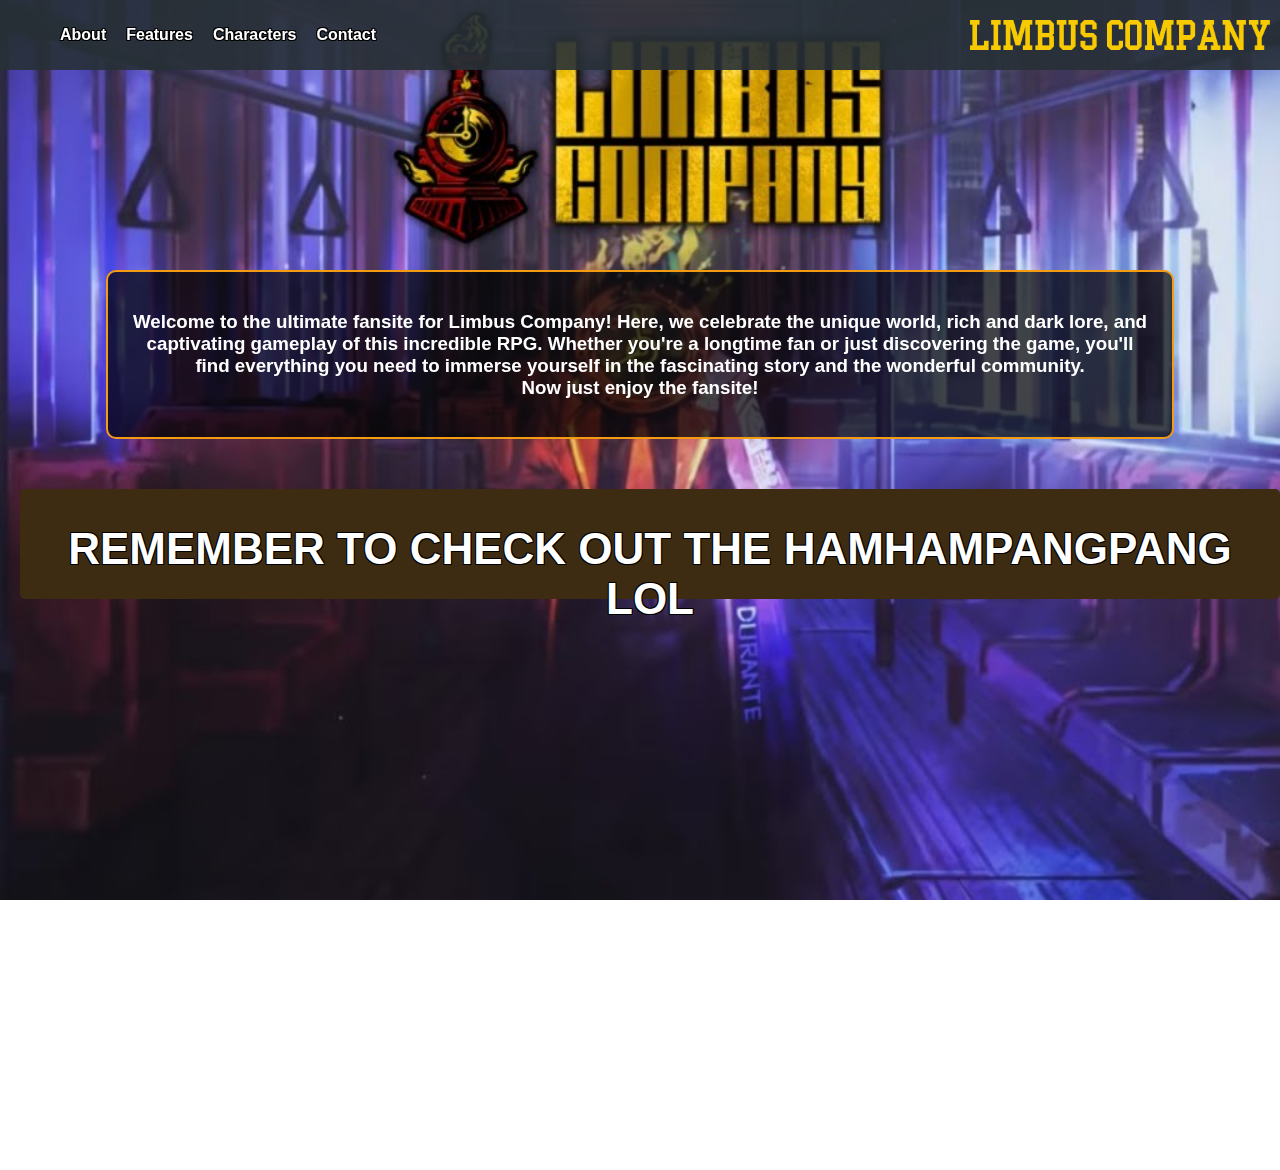
<file: index.html>
<!DOCTYPE html>
<html>

<head>
    <title>Limbus Company Fansite</title>
    <link rel="stylesheet" type="text/css" href="style.css">
    <link rel="stylesheet" href="https://unpkg.com/aos@next/dist/aos.css">
</head>

<body>
    <header>
        <nav class="navbar">
            <div class="logo">
                <a href="index.html">
                    <img src="assets/logo.png" alt="Limbus Logo">
                </a>
            </div>

            <ul class="nav-links">

                <li><a href="about.html">About</a></li>

                <li><a href="features.html">Features</a></li>

                <div class="dropdown">
                    <a href="#">Characters</a>
                    <div class="dropdown-content">
                        <a href='characters.html'>Base IDs</a>
                        <a href='meta.html'>Meta IDs</a>
                    </div>
                </div>

                <li><a href="contact.html">Contact</a></li>
            </ul>
        </nav>
    </header>

    <main>
        <section class="intro-box">
            <h3 data-aos="fade-left">
                Welcome to the ultimate fansite for <strong>Limbus Company</strong>! Here, we celebrate the unique
                world, rich and dark lore, and captivating gameplay of this incredible RPG. Whether you're a longtime
                fan or just
                discovering the game, you'll find everything you need to immerse yourself in the fascinating story and
                the wonderful community.<br>
                Now just enjoy the fansite!
            </h3>
        </section>

        <section class="hamhampangpang">
            <div class="hampang">
                <h1>remember to check out the hamhampangpang lol</h1>
            </div>
                <iframe
                    src="https://www.google.com/maps/embed?pb=!1m18!1m12!1m3!1d3174.3082765247696!2d127.05834017586082!3d37.28782697211209!2m3!1f0!2f0!3f0!3m2!1i1024!2i768!4f13.1!3m3!1m2!1s0x357b5b464e3b04f5%3A0xbf6d4c8b18770981!2sHamHamPangPang!5e0!3m2!1sen!2smy!4v1735965121114!5m2!1sen!2smy"
                    width="600" height="450" style="border:0;" allowfullscreen="" loading="lazy"
                    referrerpolicy="no-referrer-when-downgrade"></iframe>
        </section>
    </main>

    <footer>

    </footer>

    <script src="https://unpkg.com/aos@next/dist/aos.js"></script>
    <script src="script.js"></script>
</body>

</html>
</file>
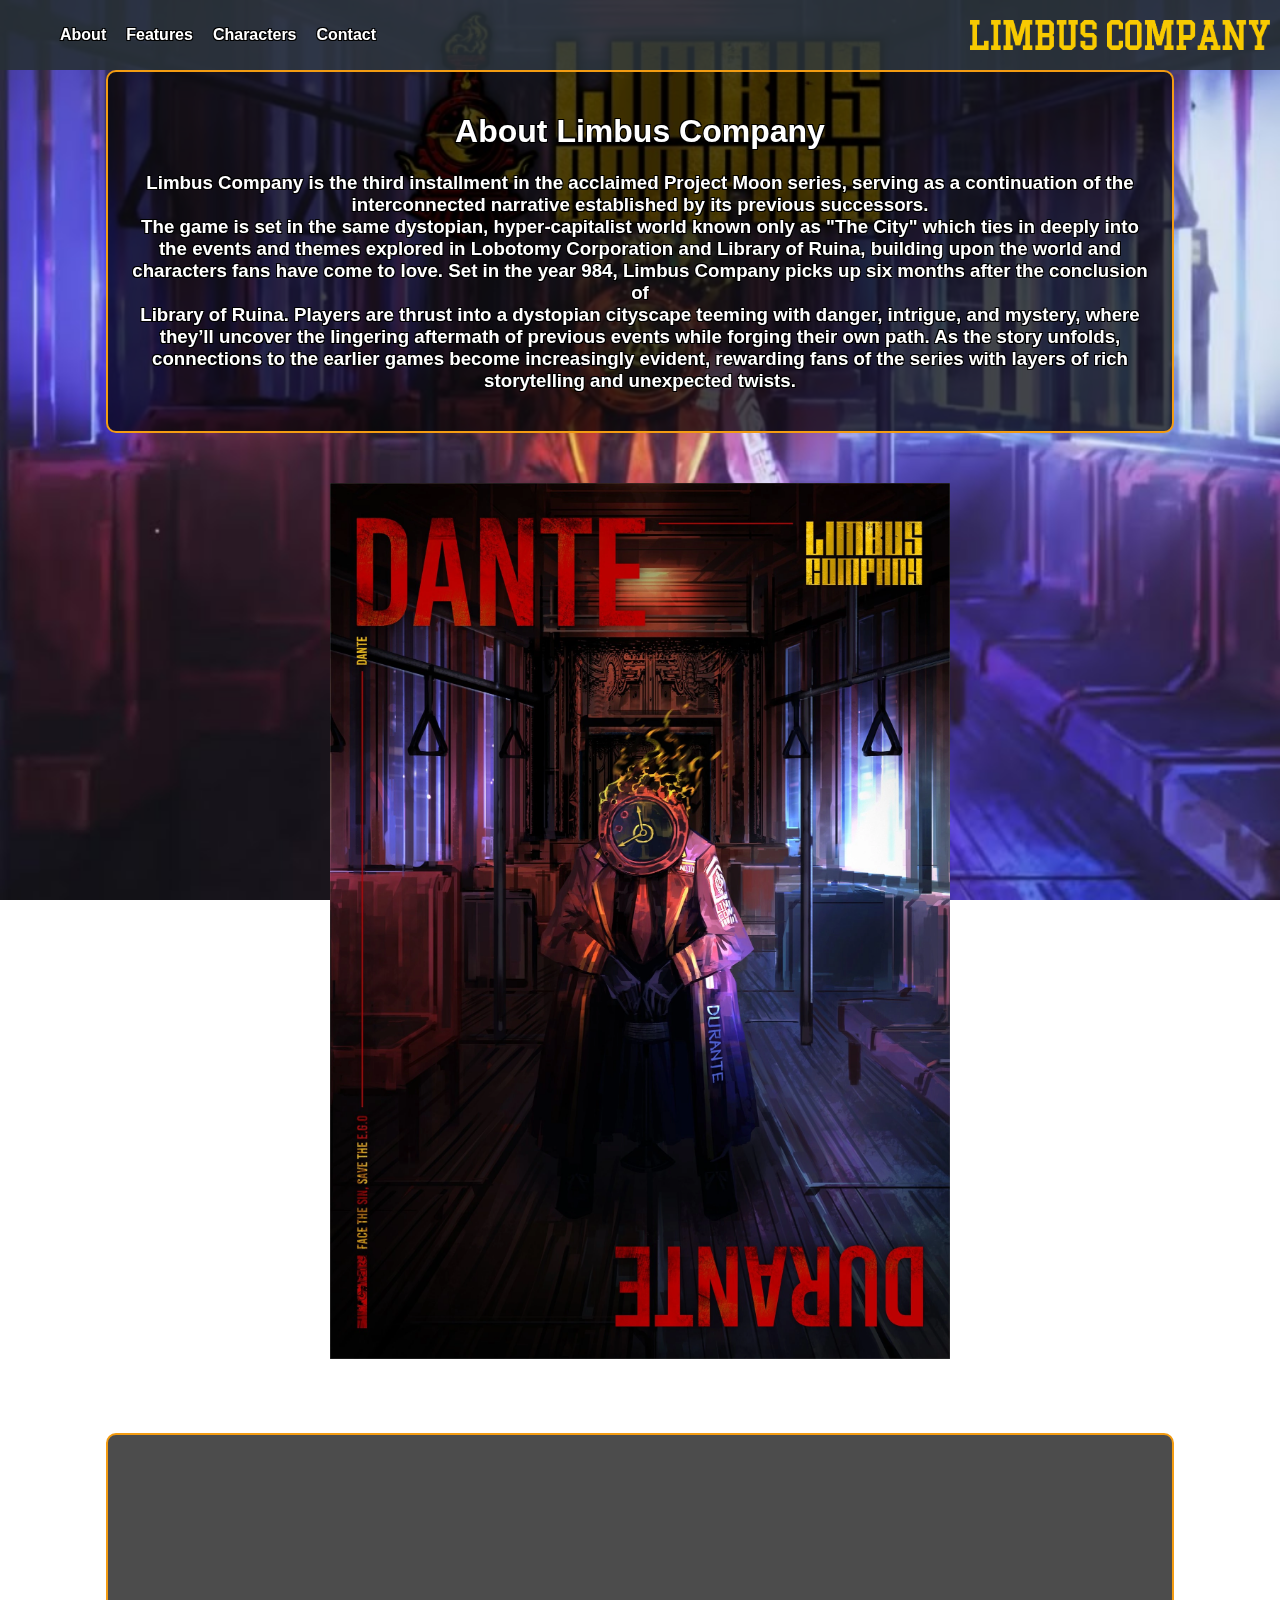
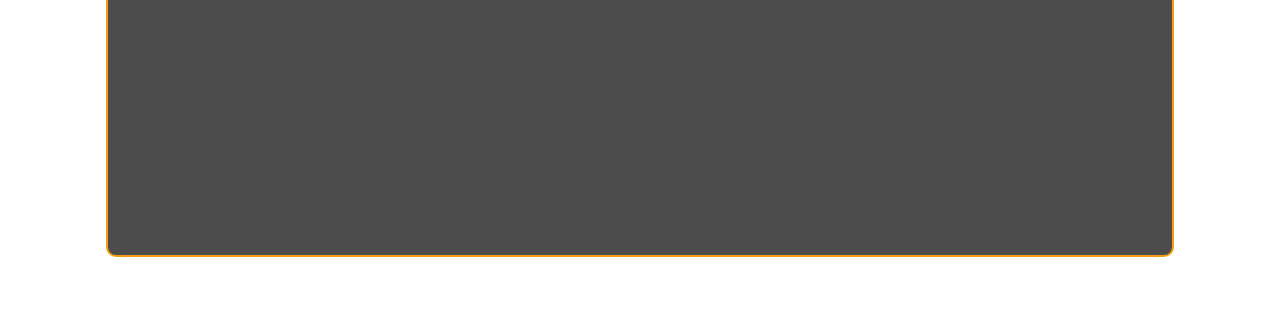
<file: about.html>
<!DOCTYPE html>
<html>

<head>
    <title>Limbus Company Fansite</title>
    <link rel="stylesheet" type="text/css" href="style.css">
    <link rel="stylesheet" href="https://unpkg.com/aos@next/dist/aos.css">
</head>

<body>
    <header>
        <nav class="navbar">
            <div class="logo">
                <a href="index.html">
                    <img src="assets/logo.png" alt="Limbus Logo">
                </a>
            </div>

            <ul class="nav-links">

                <li><a href="about.html">About</a></li>

                <li><a href="features.html">Features</a></li>

                <div class="dropdown">
                    <a href="#">Characters</a>
                    <div class="dropdown-content">
                        <a href='characters.html'>Base IDs</a>
                        <a href='meta.html'>Meta IDs</a>
                    </div>
                </div>

                <li><a href="contact.html">Contact</a></li>
            </ul>
        </nav>
    </header>

    <main>
        <section id="about">
            <h1 data-aos="fade-right">About Limbus Company</h1>
            <h3 data-aos="fade-up">
                Limbus Company is the third installment in the acclaimed Project Moon series, serving as a continuation
                of the interconnected narrative established by its previous successors.<br> The game is set in the same
                dystopian, hyper-capitalist world known only as "The City" which ties in deeply into the events and themes explored in Lobotomy Corporation and Library of Ruina, building upon
                the world and characters fans have come to love.

                Set in the year 984, Limbus Company picks up six months after the conclusion of<br> Library of
                Ruina. Players are thrust into a dystopian cityscape teeming with danger, intrigue, and mystery, where
                they’ll uncover the lingering aftermath of previous events while forging their own path. As the story
                unfolds, connections to the earlier games become increasingly evident, rewarding fans of the series with
                layers of rich storytelling and unexpected twists.
            </h3>
        </section>

        <section>
            <img src="assets/dant.png" class="dante-image" data-aos="fade-up">
        </section>

        <section id="dante">
            <h1 data-aos="fade-up">You play as Dante</h1>

            <h2 data-aos="fade-up">An amnesiac who has a clock for a head and being accosted by three
                Fixers, who are trying to kill them. A few moments after failing to extract info from Dante,
                they attempted to finish Dante off and that is when an engine is heard roaring which causes the
                Fixers to be alerted. One of the Fixer tries to stop the bus but the bus bested the Fixers' strength.
                Then Faust appears out of the bus first and immediately bombards Dante with explanation.
                Dante is soon greeted with multiple stinging from the chains penetrating Dante's chest.
                Which sealed the pact with the sinners, binding them to Dante. The rest of the sinners soon
                shows up. The sinners right after is battling against the Fixer, losing the battle
                dominatingly. The Legendary Color Fixer, Vergillius or The Red Gaze, appears out of the bus
                and immediately injures one of the Fixer and sends the Fixer off away.
            </h2>
        </section>

    </main>

    <footer>
        <p></p>
    </footer>

    <script src="https://unpkg.com/aos@next/dist/aos.js"></script>
    <script src="script.js"></script>
</body>

</html>
</file>
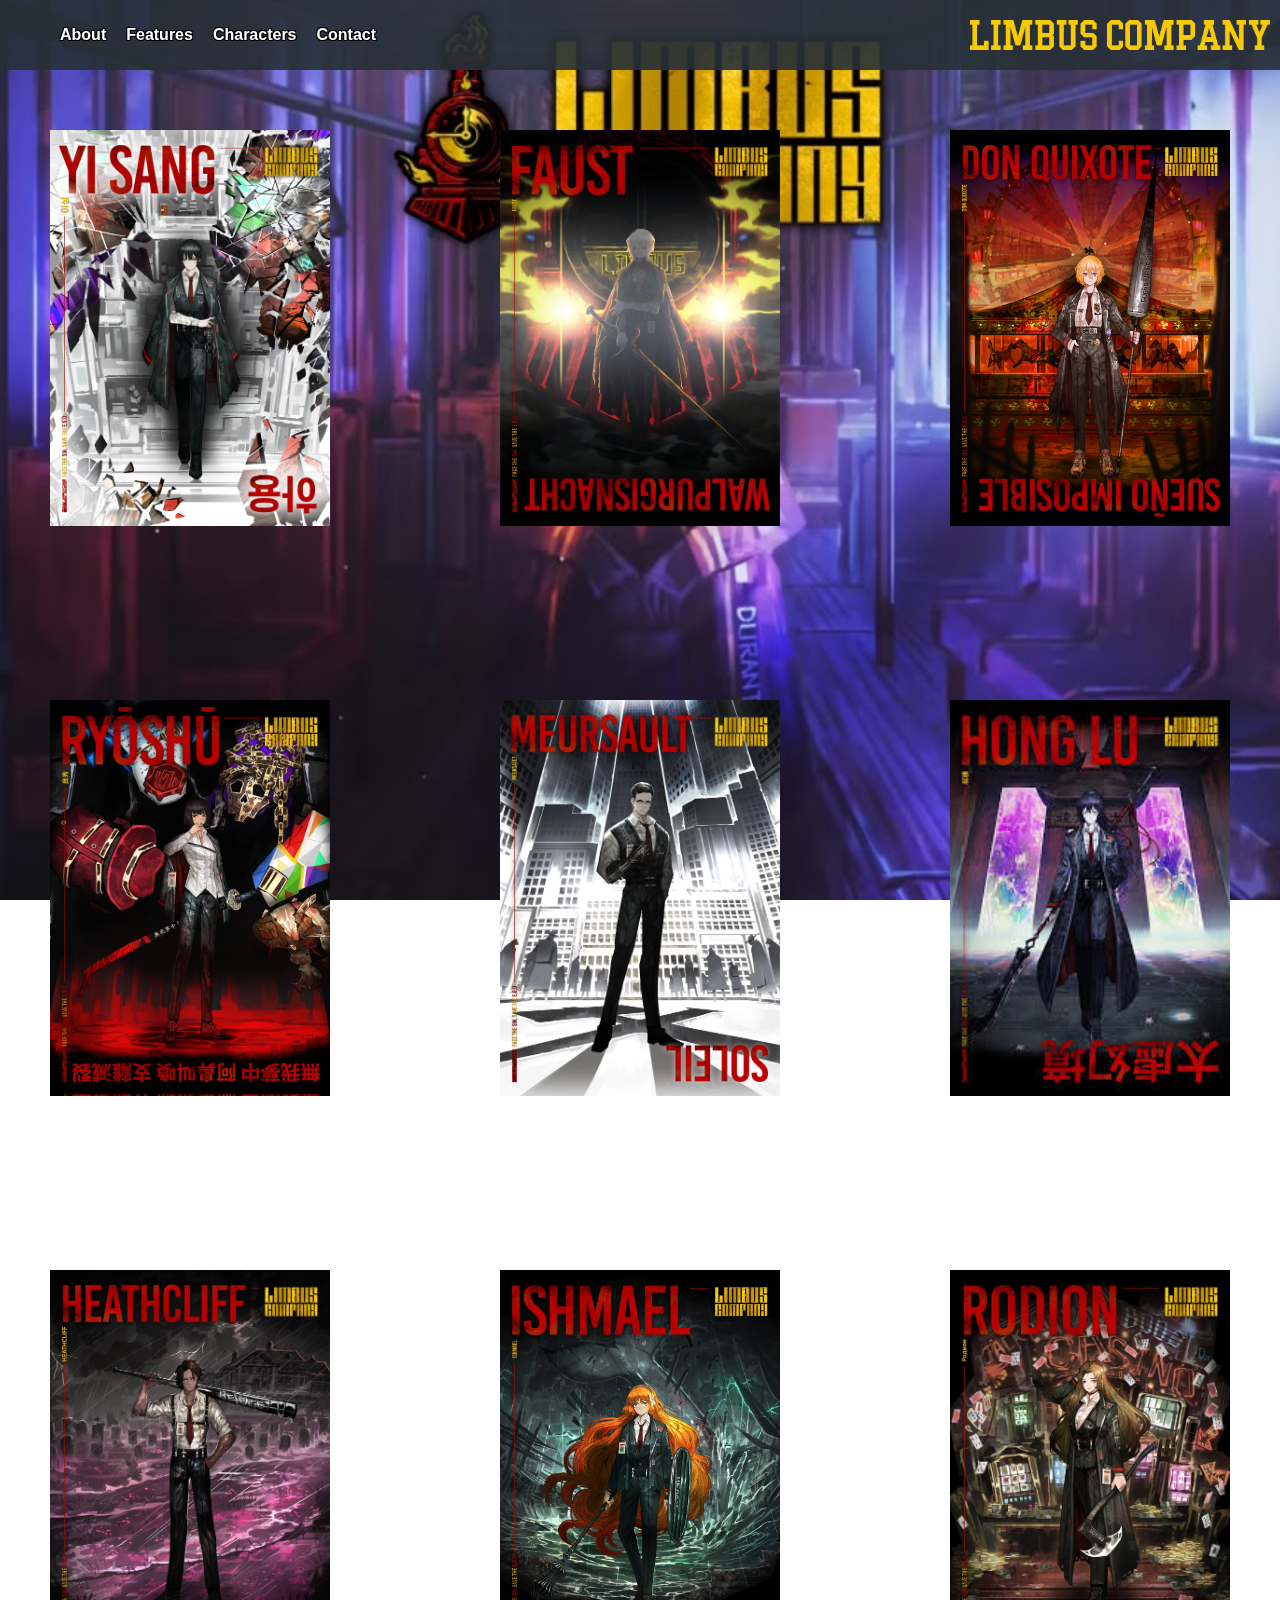
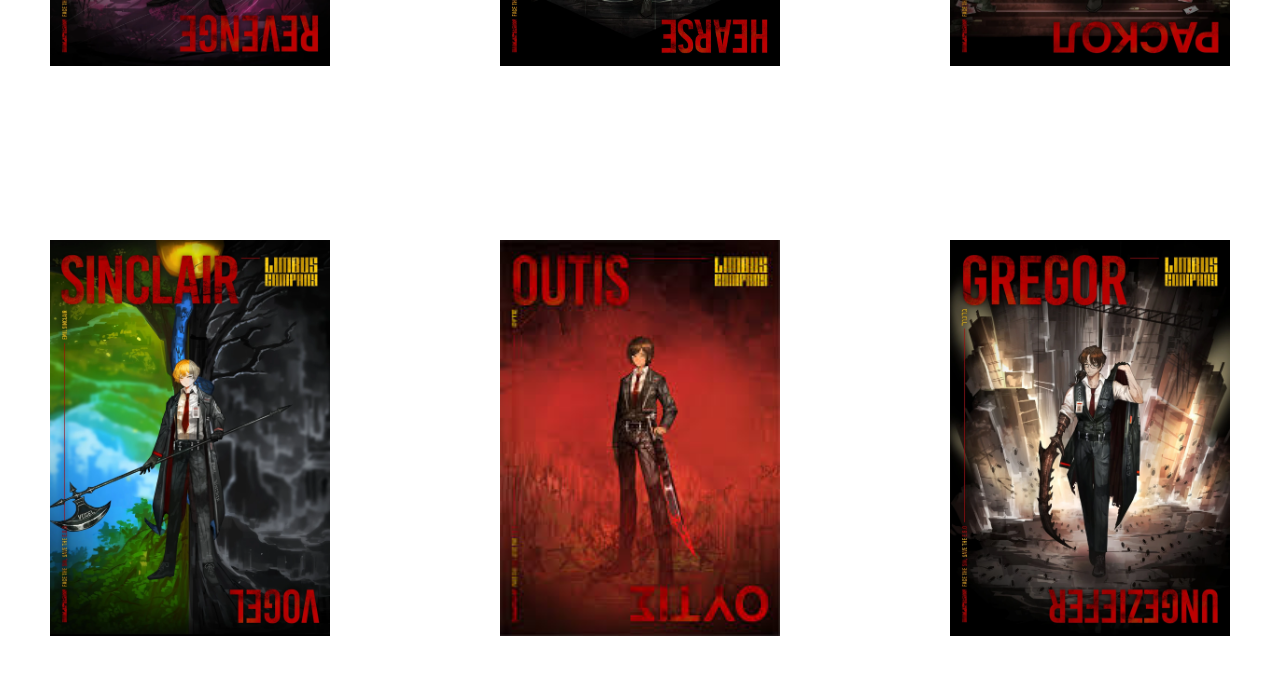
<file: characters.html>
<!DOCTYPE html>
<html>

<head>
    <title>Limbus Company Fansite</title>
    <link rel="stylesheet" type="text/css" href="style.css">
    <link rel="stylesheet" href="https://unpkg.com/aos@next/dist/aos.css">
</head>

<body>
    <header>
        <nav class="navbar">
            <div class="logo">
                <a href="index.html">
                    <img src="assets/logo.png" alt="Limbus Logo">
                </a>
            </div>

            <ul class="nav-links">

                <li><a href="about.html">About</a></li>

                <li><a href="features.html">Features</a></li>

                <div class="dropdown">
                    <a href="#">Characters</a>
                    <div class="dropdown-content">
                        <a href='characters.html'>Base IDs</a>
                        <a href='meta.html'>Meta IDs</a>
                    </div>
                </div>

                <li><a href="contact.html">Contact</a></li>
            </ul>
        </nav>
    </header>

    <main>
        <section id="sinners">
            <div class="image-container">
                <img src="assets/yisang.png">
                <div class="info-box"> Yi Sang</div>
                <div class="description-box">Formerly the youngest chief researcher at the [REDACTED] Wing, this sinner
                    possesses higher intelligence compared to most others. We estimate that everyday conversation with
                    this sinner will prove difficult for managers selected by our current screening process. Avoiding
                    communication altogether will pose a risk on its own, however.</div>
            </div>
            <div class="image-container">
                <img src="assets/faust.png">
                <div class="info-box">Faust</div>
                <div class="description-box">The sinner who developed the engine of Mephistopheles, the bus operated by
                    Limbus Company. She claims that there is no one in the City who could rival her library of knowledge
                    and wisdom, and she isn't necessarily wrong. You might find her high and mighty attitude when she
                    allows you to converse with her displeasing, but as seen with how she treats everyone with subtle
                    gestures of arrogance, there is no hope of her parting with it, ever.</div>
            </div>
            <div class="image-container">
                <img src="assets/don.png">
                <div class="info-box">Don Quixote</div>
                <div class="description-box">There is no sinner that can outmatch this one's level of passion. An avid
                    aficionada of all things Fixer, she adorns herself with a variety of Fixer-related merchandise. They
                    won't affect her performance in combat one way or another, so there is no need for you to restrict
                    her from keeping her decorations. She is deeply immersed in the role of a righteous Fixer, hence the
                    exaggerated mannerisms akin to those of an actor.</div>
            </div>
            <div class="image-container">
                <img src="assets/roshu.png">
                <div class="info-box">Ryoshu</div>
                <div class="description-box">As they say, every person has their own creed—and it’s only right to
                    respect it as the Executive Manager. But with some creeds, you will have difficulty in even simply
                    pretending to sympathize. You will have noticed that the sinner in question is a silent chain-smoker
                    whose eyes shine with a euphoric gleam only during battle. She believes that senselessly destroying
                    the enemy's heads is an uncultured act and a step backward for art.</div>
            </div>
            <div class="image-container">
                <img src="assets/meursalt.png">
                <div class="info-box">Meursault</div>
                <div class="description-box">Wants clear and concise commands, requiring no judgement on his part.</div>
            </div>
            <div class="image-container">
                <img src="assets/honglu.png">
                <div class="info-box">Hong Lu</div>
                <div class="description-box">A sinner who had lived an affluent life before becoming our company's
                    asset. As such, he has a certain admiration for a free life; but occasionally, he may make ignorant
                    and unsavory questions in regards to the food cooked by a certain other sinner or other aspects of
                    the low-lives' lowly culture. This can cause much irritation for the other sinners.</div>
            </div>
            <div class="image-container">
                <img src="assets/heathcliff.png">
                <div class="info-box">Heathcliff</div>
                <div class="description-box">This sinner prefers to take action rather than wait for logic to dictate
                    his course. His thoughts and feelings are blatantly visible in his demeanor, and he has no intention
                    of hiding them; his brashness may cause headaches (or physical injury leading to a headache) in the
                    process of forming a relationship.</div>
            </div>
            <div class="image-container">
                <img src="assets/ishmal.png">
                <div class="info-box">Ishmael</div>
                <div class="description-box">You may be disheartened by the defective state of many of your sinners, but
                    do not worry; this sinner is one of the few who can carry out most missions without much complaint.
                    She is likely to make reasonable judgements, so it is a good idea to start conversations while
                    looking her way if you're seeking sound advice.</div>
            </div>
            <div class="image-container">
                <img src="assets/rodya.png">
                <div class="info-box">Rodion</div>
                <div class="description-box">The unfortunate traits of being Backstreets-born are apparent in this
                    sinner. She loves money, gambling, and betting—so it is advised to pay close attention to her as the
                    manager. She tends to deflect orders with an unimpressive wink or a silly joke; we recommend taking
                    a stern stance at times to remind her that you are her superior. Her mood may be down at irregular
                    intervals.</div>
            </div>
            <div class="image-container">
                <img src="assets/sincl.png">
                <div class="info-box">Sinclair</div>
                <div class="description-box">Even with the volatile nature of human growth around his age taken into
                    consideration, this sinner seems to get particularly startled or frown when spoken to. He isn't used
                    to real combat at the moment, meaning that he may struggle to keep himself together at the sight of
                    something as mild as spilt innards at first. As there may be those with violent tendencies among
                    your crew, we recommend taking an approach focused on positive reinforcement with this sinner.</div>
            </div>
            <div class="image-container">
                <img src="assets/outis.png">
                <div class="info-box">Outis</div>
                <div class="description-box">This sinner could serve as an excellent advisor depending on your
                    capability. However, she also has a meddlesome tendency, so it is recommended to keep her satisfied
                    with short replies of agreement. She is an expert when it comes to tactics and various pearls of
                    wisdom about life, making her advice all the more valuable for your mission. In addition, she
                    possesses a vast knowledge of workshop technologies; you could trust her with simple repairs of the
                    bus.</div>
            </div>
            <div class="image-container">
                <img src="assets/greg.png">
                <div class="info-box">Gregor</div>
                <div class="description-box">This sinner is relatively easy to handle in terms of personality. However,
                    an upsurge of emotion or a sudden change of environment may cause parts or the whole of his body to
                    transform into insectile (notably akin to a carapace, resembling that of the _________) tissues. If
                    you do not wish to be a rude manager (not that you're obligated to be nice), we recommend keeping
                    your facial expression in check so that your disgust is not visible to him.</div>
            </div>
        </section>
    </main>

    <footer>

    </footer>

    <script src="https://unpkg.com/aos@next/dist/aos.js"></script>
    <script src="script.js"></script>
</body>

</html>
</file>
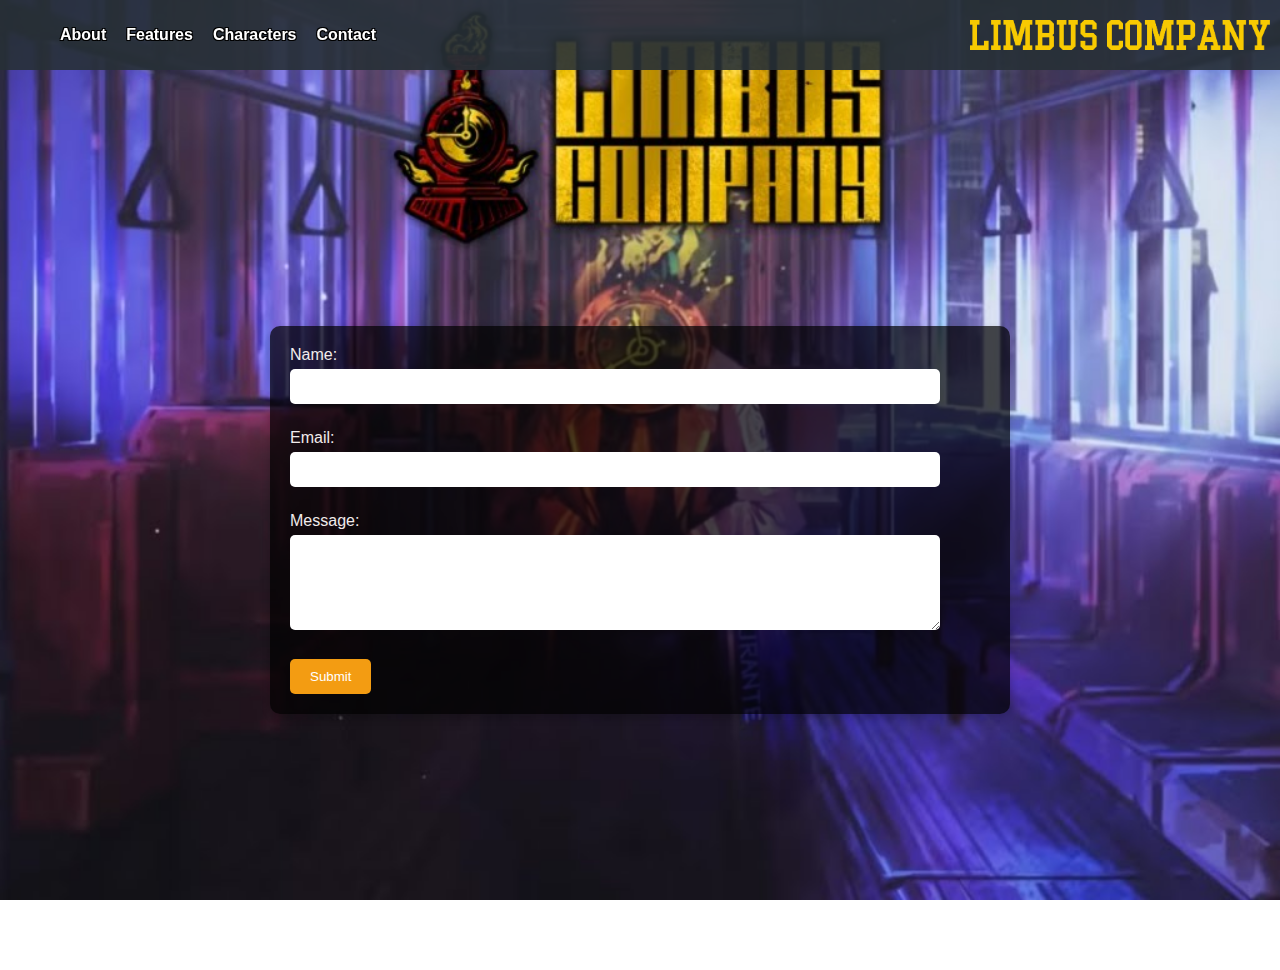
<file: contact.html>
<!DOCTYPE html>
<html>

<head>
    <title>Limbus Company Fansite</title>
    <link rel="stylesheet" type="text/css" href="style.css">
    <link rel="stylesheet" href="https://unpkg.com/aos@next/dist/aos.css">
</head>

<body>
    <header>
        <nav class="navbar">
            <div class="logo">
                <a href="index.html">
                    <img src="assets/logo.png" alt="Limbus Logo">
                </a>
            </div>

            <ul class="nav-links">

                <li><a href="about.html">About</a></li>

                <li><a href="features.html">Features</a></li>

                <div class="dropdown">
                    <a href="#">Characters</a>
                    <div class="dropdown-content">
                        <a href='characters.html'>Base IDs</a>
                        <a href='meta.html'>Meta IDs</a>
                    </div>
                </div>

                <li><a href="contact.html">Contact</a></li>
            </ul>
        </nav>
    </header>

    <main>
        <div class="contact-form-container">
            <form class="contact-form">
                <div class="form-group">
                    <label for="name">Name:</label>
                    <input type="text" id="name" name="name" required>
                </div>
                <div class="form-group">
                    <label for="email">Email:</label>
                    <input type="email" id="email" name="email" required>
                </div>
                <div class="form-group">
                    <label for="message">Message:</label>
                    <textarea id="message" name="message" rows="5" required></textarea>
                </div>
                <button type="submit">Submit</button>
            </form>
        </div>
    </main>

    <footer>
        <!-- Footer content -->
    </footer>
</body>

</html>
</file>
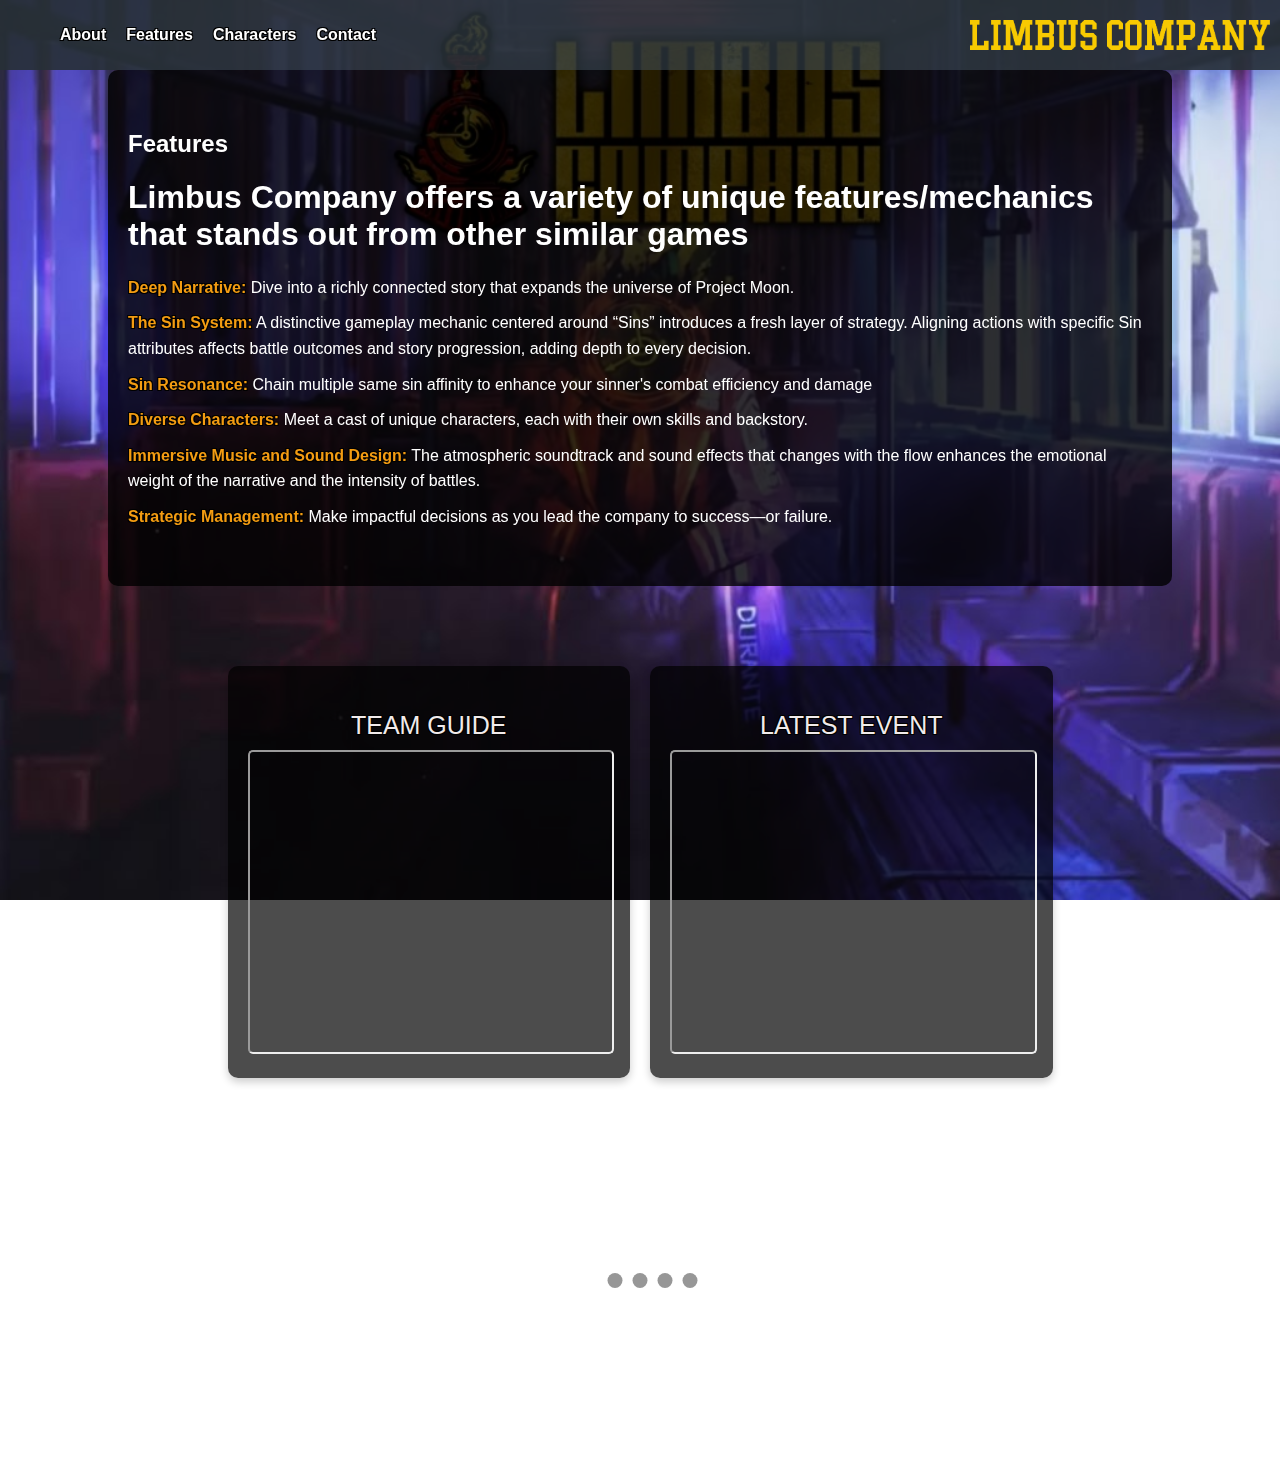
<file: features.html>
<!DOCTYPE html>
<html>

<head>
    <title>Limbus Company Fansite</title>
    <link rel="stylesheet" type="text/css" href="style.css">
    <link rel="stylesheet" href="https://unpkg.com/aos@next/dist/aos.css">
    <link rel="stylesheet" href="https://unpkg.com/swiper/swiper-bundle.min.css">
</head>

<body>
    <header>
        <nav class="navbar">
            <div class="logo">
                <a href="index.html">
                    <img src="assets/logo.png" alt="Limbus Logo">
                </a>
            </div>

            <ul class="nav-links">

                <li><a href="about.html">About</a></li>

                <li><a href="features.html">Features</a></li>

                <div class="dropdown">
                    <a href="#">Characters</a>
                    <div class="dropdown-content">
                        <a href='characters.html'>Base IDs</a>
                        <a href='meta.html'>Meta IDs</a>
                    </div>
                </div>

                <li><a href="contact.html">Contact</a></li>
            </ul>
        </nav>
    </header>

    <main>
        <section id="features">
            <h2 data-aos="fade-right">Features</h2>

            <h1 data-aos="fade-right">Limbus Company offers a variety of unique features/mechanics that stands out from
                other similar games</h1>

            <ul data-aos="fade-up">
                <li><strong>Deep Narrative:</strong> Dive into a richly connected story that expands the universe of
                    Project Moon.</li>
                <li><strong>The Sin System:</strong> A distinctive gameplay mechanic centered around “Sins” introduces a
                    fresh
                    layer of strategy.
                    Aligning actions with specific Sin attributes affects battle outcomes and story progression,
                    adding depth to every decision.</li>
                <li><strong>Sin Resonance:</strong> Chain multiple same sin affinity to enhance your sinner's combat
                    efficiency and damage </li>
                <li><strong>Diverse Characters:</strong> Meet a cast of unique characters, each with their own skills
                    and backstory.</li>
                <li><strong>Immersive Music and Sound Design:</strong> The atmospheric soundtrack and sound effects that
                    changes with the flow enhances the emotional weight of the narrative and the intensity of battles.
                </li>
                <li><strong>Strategic Management:</strong> Make impactful decisions as you lead the company to
                    success—or failure.</li>
            </ul>


        </section>

        <section id="story" class="section-slider">
            <div class="image-slider">
                <div class="video">
                    <div class="video-box">
                        <p class="video-title">Team Guide</p>
                        <iframe width="700" height="250" src="https://www.youtube.com/embed/24ahLNHqss4"></iframe>
                    </div>
                    <div class="video-box">
                        <p class="video-title">Latest Event</p>
                        <iframe width="700" height="250"
                            src="https://www.youtube.com/embed/RzLBepkIZu8?si=ZyyOXsZGpqakqKcj"></iframe>
                    </div>
                </div>

                <div class="slide">
                    <img width="1200" height="400" src="assets/story.png" alt="Story Image">
                </div>

                <div class="slide">
                    <img width="1200" height="400" src="assets/gameplay.jpg" alt="Gameplay Image">
                </div>

                <div class="slide">
                    <img width="1200" height="400" src="assets/statuses.png" alt="Statuses Image">
                </div>

                <div class="slide">
                    <img width="1200" height="400" src="assets/combat.png" alt="Combat Image">
                </div>

                <div class="slide">
                    <img width="1200" height="400" src="assets/fusion.png" alt="Fusion Image">
                </div>
            </div>
        </section>

        <div class="navigation">
            <div class="slider-btn active"></div>
            <div class="slider-btn"></div>
            <div class="slider-btn"></div>
            <div class="slider-btn"></div>
            <div class="slider-btn"></div>
        </div>

        </section>

    </main>

    <footer>

    </footer>

    <script src="https://unpkg.com/aos@next/dist/aos.js"></script>
    <script src="script.js"></script>
</body>

</html>
</file>
<file: style.css>
/* General Reset */
body {
    margin: 0;
    padding: 0;
    font-family: Arial, sans-serif;

    /* Background Image */
    background-image: url('assets/background.jpg');
    background-size: cover;
    background-repeat: no-repeat;
    background-attachment: fixed;
    background-position: center;
}

/* Logo Styling */
.logo {
    position: absolute;
    /* Fixed in the top-right corner */
    top: 20px;
    right: 10px;
    z-index: 10;
    /* Ensure it's above the bar */
}

.logo img {
    width: 300px;
    /* Adjust logo size */
    height: auto;
}



/* Sections Styling */
main section {
    padding: 50px 20px;
    text-align: center;
    color: white;
}

#about {
    background-color: rgba(0, 0, 0, 0.7);
    /* Semi-transparent dark background */
    color: white;
    /* Text color */
    border: 2px solid #f39c12;
    /* Orange border for emphasis */
    border-radius: 10px;
    /* Rounded corners */
    padding: 20px;
    /* Space inside the box */
    width: 80%;
    /* Adjust the width of the box */
    margin: 0 auto;
    /* Center the box horizontally */
    position: relative;
    /* Allow flexibility for placement */
    text-align: center;
    /* Center the text */
    z-index: 1;
    /* Ensure it appears above other elements */
    text-shadow:
        -1px -1px 0 #000,
        1px -1px 0 #000,
        -1px 1px 0 #000,
        1px 1px 0 #000;
}

#features {
    background-color: #273036;
    /* Matches SVG bar for consistency */
}

#contact {
    background-color: rgba(39, 48, 54, 0.9);
    /* Darker shade for the final section */
}

.navbar {
    display: flex;
    justify-content: space-between;
    align-items: center;
    background-color: rgba(39, 48, 54, 0.9);
    padding: 10px 20px;
    position: sticky;
    top: 0;
    z-index: 10;
    text-shadow:
        -1px -1px 0 #000,
        1px -1px 0 #000,
        -1px 1px 0 #000,
        1px 1px 0 #000;
}

.nav-links {
    list-style: none;
    display: flex;
    gap: 20px;
}

.nav-links a {
    text-decoration: none;
    color: white;
    font-family: 'Lucida Sans', 'Lucida Sans Regular', 'Lucida Grande', 'Lucida Sans Unicode', Geneva, Verdana, sans-serif;
    font-weight: bold;
    transition: color 0.3s;
    text-shadow:
        -1px -1px 0 #000,
        1px -1px 0 #000,
        -1px 1px 0 #000,
        1px 1px 0 #000;
}

.nav-links a:hover {
    color: #f39c12;
}

/* Intro Box */
.intro-box {
    background-color: rgba(0, 0, 0, 0.7);
    color: white;
    border: 2px solid #f39c12;
    border-radius: 10px;
    padding: 20px;
    width: 80%;
    margin: 200px auto 0 auto;
    position: relative;
    text-align: center;
    z-index: 10;
}

/* Ensure body and html take full height for proper layout */
html,
body {
    height: 100%;
    margin: 0;
}

/* Main section height */
main {
    position: relative;
    height: 100%;
    /* Full height to allow absolute positioning */
}

#features {
    padding: 40px 20px;
    background-color: rgba(0, 0, 0, 0.8);
    /* Dark background for contrast */
    color: white;
    border-radius: 10px;
    /* Smooth edges */
    text-align: left;
    width: 80%;
    margin: 0 auto;
    /* Center the section */
}

#features ul {
    list-style-type: none;
    /* Remove bullet points */
    padding: 0;
}

#features li {
    margin: 10px 0;
    /* Add space between items */
    line-height: 1.6;
    /* Improve readability */
}

#features li strong {
    color: #f39c12;
    /* Highlight feature titles in orange */
    text-shadow:
        -1px -1px 0 #000,
        1px -1px 0 #000,
        -1px 1px 0 #000,
        1px 1px 0 #000;
}

.features-section {
    padding: 20px 40px;
    /* Increase padding for breathing room */
    background: rgba(0, 0, 0, 0.8);
    /* Add more opacity to the box */
    box-shadow: 0 4px 10px rgba(0, 0, 0, 0.5);
    /* Add a soft shadow for depth */
    width: 90%;
    /* Shrinks to fit smaller screens */
    max-width: 800px;
    /* Prevents it from getting too large on big screens */
}

.features-section h2 {
    font-size: 2rem;
    /* Bigger heading for emphasis */
    text-shadow:
        -1px -1px 0 #000,
        1px -1px 0 #000,
        -1px 1px 0 #000,
        1px 1px 0 #000;
}

.features-section li strong {
    font-size: 1.2rem;
    /* Slightly larger feature title */
}

.features-section li {
    line-height: 1.6;
    /* Improved spacing between lines */
}

.dante-image {
    width: 50%;
    max-width: 1200px;
    height: auto;
}

#dante {
    background-color: rgba(0, 0, 0, 0.7);
    /* Semi-transparent dark background */
    border: 2px solid #f39c12;
    /* Orange border for emphasis */
    border-radius: 10px;
    /* Rounded corners */
    padding: 20px;
    /* Space inside the box */
    width: 80%;
    /* Adjust the width of the box */
    margin: 20px auto;
    /* Center the box horizontally and add vertical margin */
    text-align: center;
    /* Center the content */
    color: white;
    /* Text color */
    text-shadow:
        -1px -1px 0 #000,
        1px -1px 0 #000,
        -1px 1px 0 #000,
        1px 1px 0 #000;
}

#sinners {
    display: flex;
    flex-wrap: wrap;
    justify-content: center;
    gap: 150px;
    /* Adjust the gap between images as needed */
}

#sinners .row {
    display: flex;
    justify-content: center;
    gap: 1500px;
    /* Adjust the gap between images as needed */
}

#sinners img {
    width: 280px;
    /* Adjust the width to fit 3 images per line, considering the gap */
    max-width: auto;
    /* Set a maximum width for the images */
    height: auto;
    flex: 1 1 calc(100% / 3 - 10px);
    /* Ensure images are flexible and fit within the container */
}

.image-container {
    position: relative;
    flex: 1 1 calc(33.333% - 20px);
    max-width: 280px;
    margin: 10px;
}

.image-container img {
    width: 100%;
    height: auto;
    cursor: pointer;
}

.info-box,
.description-box {
    position: absolute;
    width: 92%;
    background-color: rgba(0, 0, 0, 0.7);
    color: white;
    padding: 10px;
    border-radius: 5px;
    transition: transform 0.3s ease, opacity 0.3s ease;
    opacity: 0;
    font-family: 'Ariel', sans-serif;
    font-size: 16px;
    font-weight: bold;
    text-transform: uppercase;
    text-shadow:
        -1px -1px 0 #000,
        1px -1px 0 #000,
        -1px 1px 0 #000,
        1px 1px 0 #000;
    color: #ff8800;
}

.info-box {
    bottom: 20px;
    border: 2px solid #f39c12;
    transform: translateY(-298px);
}

.description-box {
    bottom: 1;
    border: 2px solid #e6ff03;
    transform: translateY(-150%);
}

.image-container:hover .info-box,
.image-container:hover .description-box {
    opacity: 1;
    transform: translateY(-300px);
}

/* Media query for smaller screens */
@media (max-width: 768px) {
    .image-container {
        flex: 1 1 calc(50% - 20px);
        /* Adjust to 2 images per row on smaller screens */
    }
}

@media (max-width: 480px) {
    .image-container {
        flex: 1 1 calc(100% - 20px);
        /* Adjust to 1 image per row on very small screens */
    }
}

.section-slider {
    display: flex;
    align-items: center;
    justify-content: space-around;
    margin-top: 30px;
}

.image-slider {
    position: relative;
    width: 825px;
    height: 460px;
}

.slide {
    width: 100%;
    position: absolute;
    clip-path: circle(0% at 0 50%);
}

.slide img {
    width: 100%;
    border-radius: 5px;
}

.navigation {
    position: absolute;
    display: flex;
    bottom: -318px;
    left: 50%;
    transform: translateX(-50%);
}

.slider-btn {
    background-color: rgb(151, 151, 151);
    width: 15px;
    height: 15px;
    border-radius: 50%;
    cursor: pointer;
    margin: 0 5px;
}

.slide.active {
    clip-path: circle(150% at 0 50%);
    transition: 2s;
    transition-property: clip-path;
}

.slider-btn.active {
    background-color: rgb(255, 255, 255);
}

.video {
    display: flex;
    justify-content: center;
    /* Center the video boxes horizontally */
    gap: 20px;
    /* Add some space between the video boxes */
    width: 100%;
}

.video-box {
    position: relative;
    width: 700px;
    /* Adjust this width to make the box wider */
    background-color: rgba(0, 0, 0, 0.7);
    /* Semi-transparent background */
    padding: 20px;
    /* Padding inside the box */
    border-radius: 10px;
    /* Rounded corners */
    box-shadow: 0 4px 8px rgba(0, 0, 0, 0.2);
    /* Optional: add a shadow for depth */
}

.video-box iframe {
    width: 100%;
    height: 300px;
    border-radius: 5px;
}

.video-title {
    font-family: 'Impact', sans-serif;
    /* Use Impact for attention-grabbing text */
    font-size: 25px;
    /* Adjust the font size as needed */
    margin-bottom: 10px;
    /* Space between text and iframe */
    color: #f1ebeb;
    /* Adjust the color as needed */
    text-transform: uppercase;
    /* Make the text uppercase for more impact */
    text-align: center;
    /* Center the text */
    text-shadow:
        -1px -1px 0 #000,
        1px -1px 0 #000,
        -1px 1px 0 #000,
        1px 1px 0 #000;
}

.contact-form-container {
    display: flex;
    justify-content: center;
    /* Center horizontally */
    align-items: center;
    /* Center vertically */
    width: 100%;
    /* Ensure the container takes full width */
    height: 100vh;
    /* Make the container take full viewport height */
}

.contact-form {
    position: relative;
    width: 700px;
    /* Adjust this width to make the box wider */
    background-color: rgba(0, 0, 0, 0.7);
    /* Semi-transparent background */
    padding: 20px;
    /* Padding inside the box */
    border-radius: 10px;
    /* Rounded corners */
    box-shadow: 0 4px 8px rgba(0, 0, 0, 0.2);
    /* Optional: add a shadow for depth */
}

.contact-form .form-group {
    margin-bottom: 15px;
}

.contact-form label {
    display: block;
    margin-bottom: 5px;
    color: #f1ebeb;
    /* Adjust the color as needed */
}

.contact-form input,
.contact-form textarea {
    width: 90%;
    padding: 10px;
    border: none;
    border-radius: 5px;
    margin-bottom: 10px;
}

.contact-form button {
    padding: 10px 20px;
    border: none;
    border-radius: 5px;
    background-color: #f39c12;
    /* Adjust the button color as needed */
    color: #fff;
    cursor: pointer;
}

.hampang {
    font-family: 'Impact', sans-serif;
    /* Use Impact for attention-grabbing text */
    font-size: 22px;
    /* Adjust the font size as needed */
    margin-bottom: 10px;
    /* Space between text and iframe */
    color: #f1ebeb;
    /* Adjust the color as needed */
    text-transform: uppercase;
    /* Make the text uppercase for more impact */
    text-align: center;
    /* Center the text */
    text-shadow:
        -1px -1px 0 #000,
        1px -1px 0 #000,
        -1px 1px 0 #000,
        1px 1px 0 #000;

    display: flex;
    justify-content: center;
    width: 100%;
    height: 100px;
    padding: 5px 10px;
    border: 12px;
    border-radius: 5px;
    background-color: #3d2c11;
    color: #fff;
}

.dropdown-content {
    display: none; /* Initially hide the dropdown content */
    position: absolute;
    background-color: rgba(0, 0, 0, 0.9);
    min-width: 160px;
    box-shadow: 0px 8px 16px rgba(0, 0, 0, 0.2);
    z-index: 1;
}

.dropdown-content a {
    color: white;
    padding: 12px 16px;
    text-decoration: none;
    display: block;
    text-align: left;
}

.dropdown-content a:hover {
    background-color: #f39c12; /* Highlight on hover */
}

.dropdown:hover .dropdown-content {
    display: block; /* Show dropdown on hover */
}
</file>
